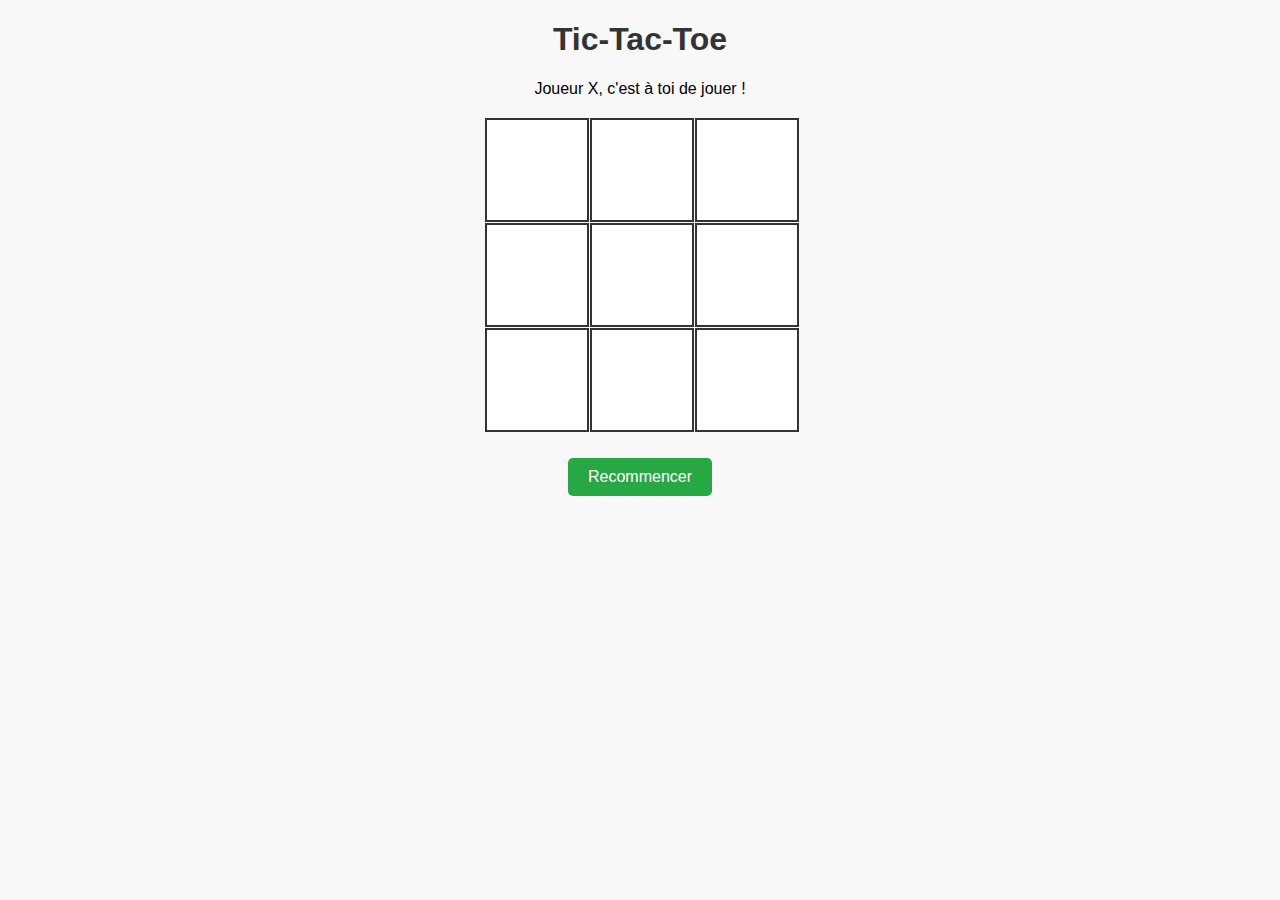
<file: templates/index.html>
<!DOCTYPE html>
<html lang="fr">
<head>
    <meta charset="UTF-8">
    <meta name="viewport" content="width=device-width, initial-scale=1.0">
    <title>Jeu Tic-Tac-Toe</title>
    <style>
        body {
    font-family: Arial, sans-serif;
    text-align: center;
    background-color: #f8f8f8;
}

h1 {
    color: #333;
}

.board {
    display: grid;
    grid-template-columns: repeat(3, 100px);
    grid-template-rows: repeat(3, 100px);
    gap: 5px;
    justify-content: center;
    margin: 20px auto;
}

.cell {
    width: 100px;
    height: 100px;
    display: flex;
    align-items: center;
    justify-content: center;
    font-size: 2em;
    background-color: white;
    border: 2px solid #333;
    cursor: pointer;
}

.cell:hover {
    background-color: #e0e0e0;
}

button {
    padding: 10px 20px;
    font-size: 16px;
    margin-top: 10px;
    cursor: pointer;
    border: none;
    background-color: #28a745;
    color: white;
    border-radius: 5px;
}

button:hover {
    background-color: #218838;
}

    </style>
</head>
<body>
    <h1>Tic-Tac-Toe</h1>
    <p>Joueur <span id="currentPlayer">X</span>, c'est à toi de jouer !</p>
    <div class="board">
        <div class="cell" onclick="playMove(0)"></div>
        <div class="cell" onclick="playMove(1)"></div>
        <div class="cell" onclick="playMove(2)"></div>
        <div class="cell" onclick="playMove(3)"></div>
        <div class="cell" onclick="playMove(4)"></div>
        <div class="cell" onclick="playMove(5)"></div>
        <div class="cell" onclick="playMove(6)"></div>
        <div class="cell" onclick="playMove(7)"></div>
        <div class="cell" onclick="playMove(8)"></div>
    </div>
    <p id="result"></p>
    <button onclick="resetGame()">Recommencer</button>

    <script>
        let board = ["", "", "", "", "", "", "", "", ""];
        let currentPlayer = "X";
        let gameActive = true;

        function playMove(index) {
            if (board[index] === "" && gameActive) {
                board[index] = currentPlayer;
                document.getElementsByClassName("cell")[index].textContent = currentPlayer;
                checkWinner();
                currentPlayer = currentPlayer === "X" ? "O" : "X";
                document.getElementById("currentPlayer").textContent = currentPlayer;
            }
        }

        function checkWinner() {
            const winPatterns = [
                [0, 1, 2], [3, 4, 5], [6, 7, 8],
                [0, 3, 6], [1, 4, 7], [2, 5, 8],
                [0, 4, 8], [2, 4, 6]
            ];

            for (const pattern of winPatterns) {
                const [a, b, c] = pattern;
                if (board[a] && board[a] === board[b] && board[a] === board[c]) {
                    document.getElementById("result").textContent = `Le joueur ${board[a]} a gagné !`;
                    gameActive = false;
                    return;
                }
            }

            if (!board.includes("")) {
                document.getElementById("result").textContent = "Match nul !";
                gameActive = false;
            }
        }

        function resetGame() {
            board = ["", "", "", "", "", "", "", "", ""];
            gameActive = true;
            currentPlayer = "X";
            document.getElementById("currentPlayer").textContent = currentPlayer;
            document.getElementById("result").textContent = "";
            document.querySelectorAll(".cell").forEach(cell => cell.textContent = "");
        }
    </script>
</body>
</html>
</file>
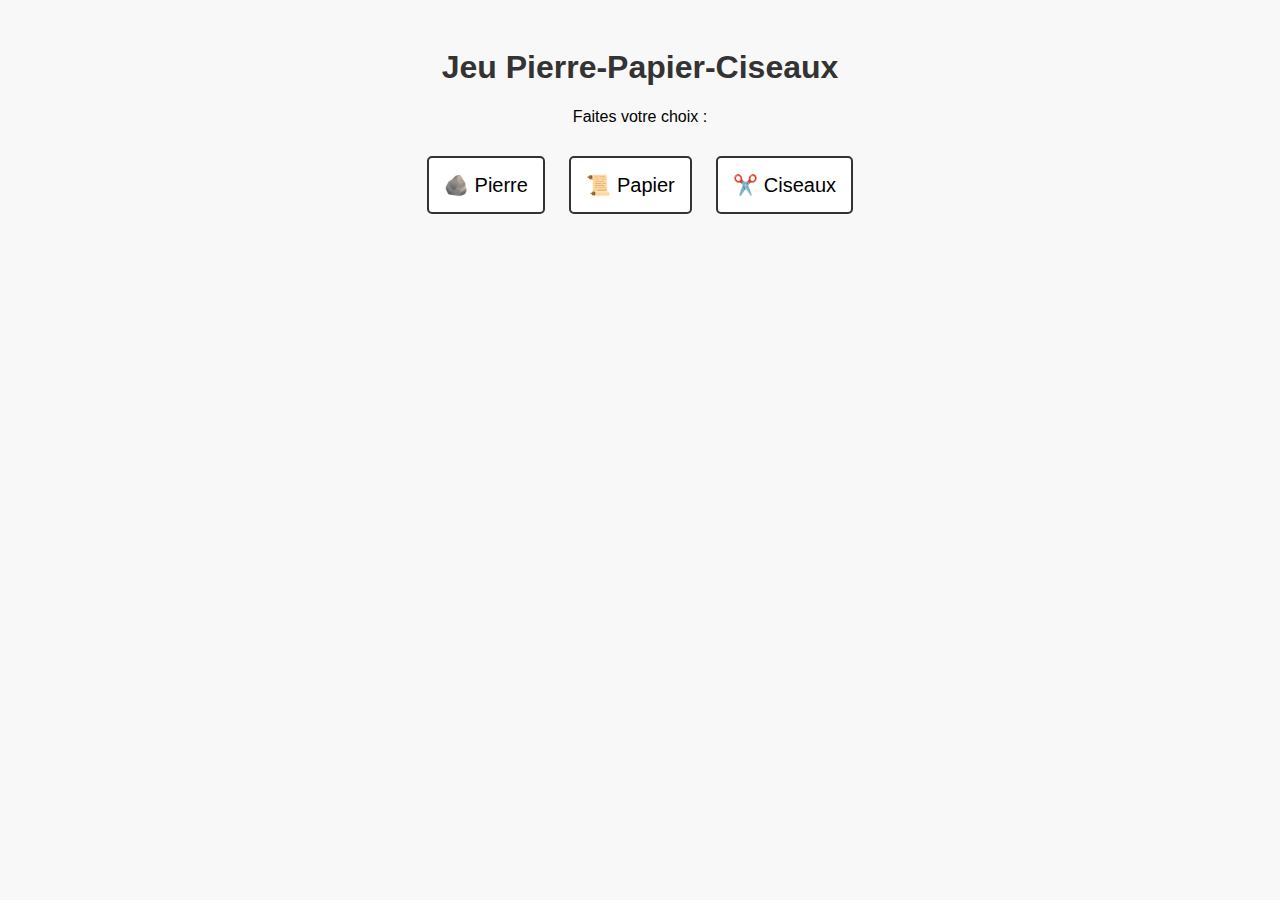
<file: templates/jeux.html>
<!DOCTYPE html>
<html lang="fr">
<head>
    <meta charset="UTF-8">
    <meta name="viewport" content="width=device-width, initial-scale=1.0">
    <title>Pierre-Papier-Ciseaux</title>
    <style>
        body {
            font-family: Arial, sans-serif;
            text-align: center;
            background-color: #f8f8f8;
            padding: 20px;
        }

        h1 {
            color: #333;
        }

        .choices {
            margin: 20px;
        }

        .choice {
            display: inline-block;
            padding: 15px;
            font-size: 20px;
            border: 2px solid #333;
            border-radius: 5px;
            cursor: pointer;
            background-color: white;
            margin: 10px;
        }

        .choice:hover {
            background-color: #ddd;
        }

        #result {
            margin-top: 20px;
            font-size: 22px;
            font-weight: bold;
        }

        .win {
            color: green;
        }

        .lose {
            color: red;
        }

        .draw {
            color: orange;
        }
    </style>
</head>
<body>
    <h1>Jeu Pierre-Papier-Ciseaux</h1>
    <p>Faites votre choix :</p>
    
    <div class="choices">
        <div class="choice" onclick="playGame('pierre')">🪨 Pierre</div>
        <div class="choice" onclick="playGame('papier')">📜 Papier</div>
        <div class="choice" onclick="playGame('ciseaux')">✂️ Ciseaux</div>
    </div>

    <p id="result"></p>

    <script>
        function playGame(userChoice) {
            const choices = ["pierre", "papier", "ciseaux"];
            const computerChoice = choices[Math.floor(Math.random() * choices.length)];

            let resultText = "";
            if (userChoice === computerChoice) {
                resultText = "Égalité ! Vous avez tous choisi " + userChoice;
                document.getElementById("result").className = "draw";
            } else if (
                (userChoice === "pierre" && computerChoice === "ciseaux") ||
                (userChoice === "papier" && computerChoice === "pierre") ||
                (userChoice === "ciseaux" && computerChoice === "papier")
            ) {
                resultText = "Bravo ! " + userChoice + " bat " + computerChoice;
                document.getElementById("result").className = "win";
            } else {
                resultText = "Dommage... " + computerChoice + " bat " + userChoice;
                document.getElementById("result").className = "lose";
            }

            document.getElementById("result").textContent = resultText;
        }
    </script>
</body>
</html>
</file>
